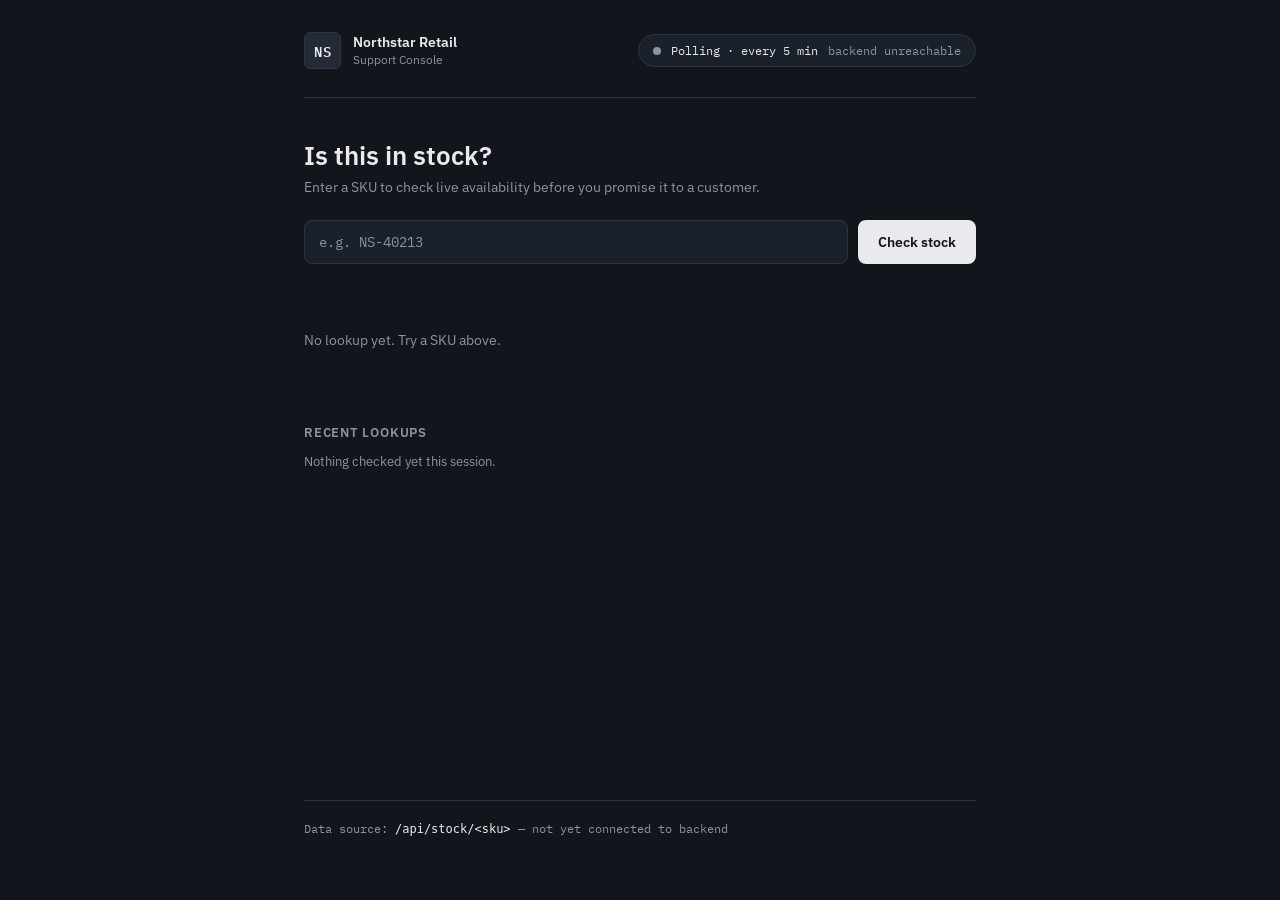
<file: frontend/index.html>
<!DOCTYPE html>
<html lang="en">

<head>
    <meta charset="UTF-8" />
    <meta name="viewport" content="width=device-width, initial-scale=1.0" />
    <title>Northstar Stock Lookup</title>
    <link rel="preconnect" href="https://fonts.googleapis.com">
    <link
        href="https://fonts.googleapis.com/css2?family=IBM+Plex+Mono:wght@400;500;600&family=IBM+Plex+Sans:wght@400;500;600&display=swap"
        rel="stylesheet">
    <link rel="stylesheet" href="styles.css" />
</head>

<body>
    <div class="app">

        <header class="app-header">
            <div class="brand">
                <span class="brand-mark">NS</span>
                <div class="brand-text">
                    <span class="brand-name">Northstar Retail</span>
                    <span class="brand-sub">Support Console</span>
                </div>
            </div>

            <div class="sync-indicator" id="syncIndicator" data-mode="polling">
                <span class="sync-dot"></span>
                <span class="sync-label" id="syncLabel">Polling &middot; every 5 min</span>
                <span class="sync-updated" id="syncUpdated">last synced --:--</span>
            </div>
        </header>

        <main class="lookup">
            <h1>Is this in stock?</h1>
            <p class="lookup-sub">Enter a SKU to check live availability before you promise it to a customer.</p>

            <form id="lookupForm" class="lookup-form" autocomplete="off">
                <input type="text" id="skuInput" name="sku" placeholder="e.g. NS-40213" aria-label="Product SKU" />
                <button type="submit">Check stock</button>
            </form>

            <section id="resultArea" class="result-area" aria-live="polite">
                <p class="result-empty">No lookup yet. Try a SKU above.</p>
            </section>

            <section class="recent">
                <h2>Recent lookups</h2>
                <ul id="recentList" class="recent-list">
                    <li class="recent-empty">Nothing checked yet this session.</li>
                </ul>
            </section>
        </main>

        <footer class="app-footer">
            <span>Data source: <code>/api/stock/&lt;sku&gt;</code> &mdash; not yet connected to backend</span>
        </footer>

    </div>

    <script src="script.js"></script>
</body>

</html>
</file>
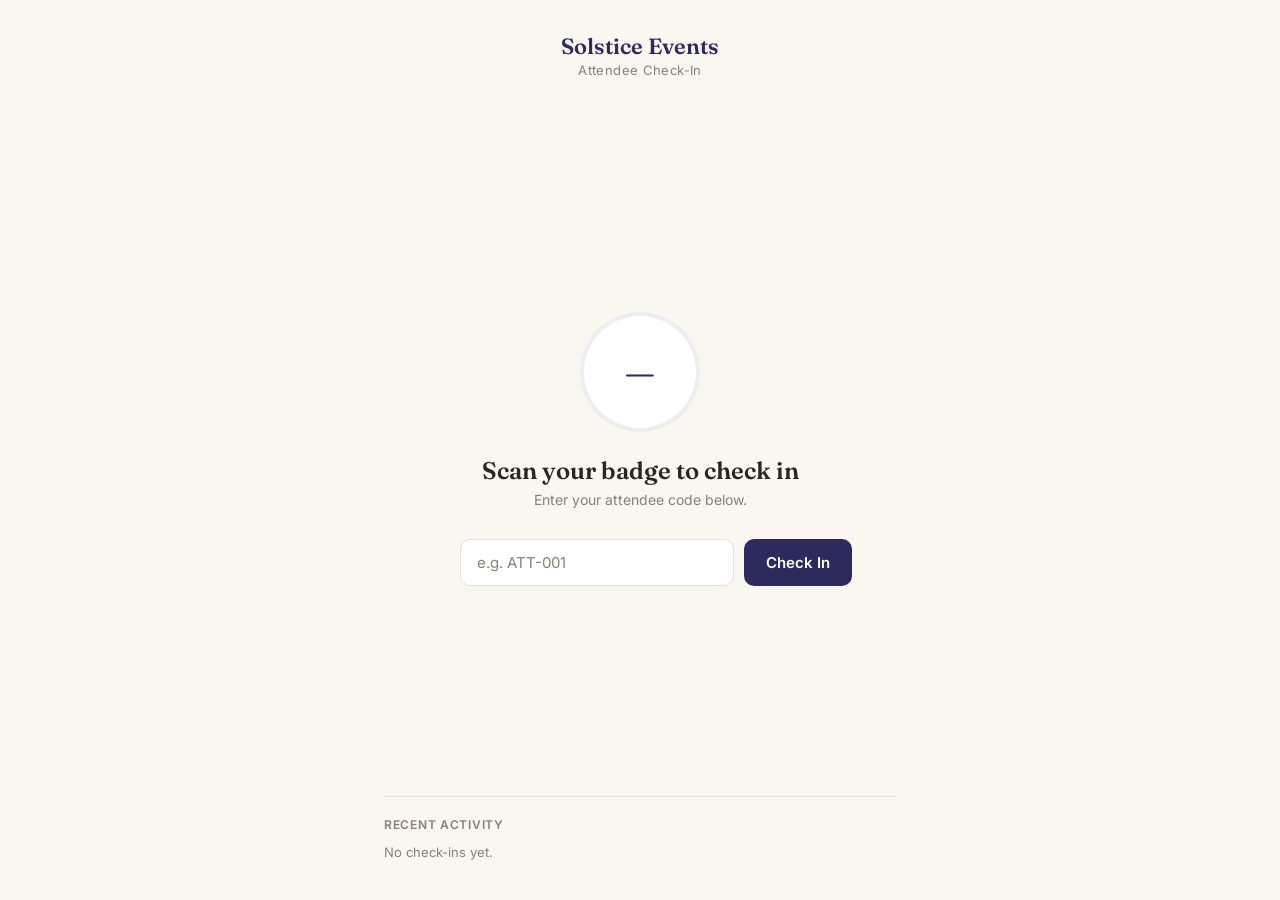
<file: solstice-checkin/frontend/index.html>
<!DOCTYPE html>
<html lang="en">

<head>
    <meta charset="UTF-8" />
    <meta name="viewport" content="width=device-width, initial-scale=1.0" />
    <title>Solstice Events — Check-In</title>
    <link rel="preconnect" href="https://fonts.googleapis.com">
    <link
        href="https://fonts.googleapis.com/css2?family=Fraunces:opsz,wght@9..144,500;9..144,600&family=Inter:wght@400;500;600&display=swap"
        rel="stylesheet">
    <link rel="stylesheet" href="styles.css" />
</head>

<body>
    <div class="kiosk">

        <header class="kiosk-header">
            <span class="event-name">Solstice Events</span>
            <span class="event-sub">Attendee Check-In</span>
        </header>

        <main class="kiosk-main">

            <div class="status-ring" id="statusRing" data-state="idle">
                <span class="status-ring-glyph" id="statusGlyph">—</span>
            </div>

            <h1 class="status-message" id="statusMessage">Scan your badge to check in</h1>
            <p class="status-detail" id="statusDetail">Enter your attendee code below.</p>

            <form id="scanForm" class="scan-form" autocomplete="off">
                <input type="text" id="attendeeInput" placeholder="e.g. ATT-001" aria-label="Attendee code" />
                <button type="submit" id="scanButton">Check In</button>
            </form>

        </main>

        <footer class="kiosk-footer">
            <h2>Recent activity</h2>
            <ul id="recentList" class="recent-list">
                <li class="recent-empty">No check-ins yet.</li>
            </ul>
        </footer>

    </div>

    <script src="script.js"></script>
</body>

</html>
</file>
<file: frontend/styles.css>
:root {
    --bg: #12161c;
    --surface: #1b212b;
    --surface-raised: #232a35;
    --border: #2c3440;
    --text: #e8eaed;
    --text-muted: #8b93a1;
    --accent-live: #3ddc97;
    --accent-alert: #ff6b4a;
    --accent-live-dim: rgba(61, 220, 151, 0.12);
    --accent-alert-dim: rgba(255, 107, 74, 0.12);

    --font-mono: 'IBM Plex Mono', ui-monospace, monospace;
    --font-sans: 'IBM Plex Sans', system-ui, sans-serif;
}

* {
    box-sizing: border-box;
}

body {
    margin: 0;
    background: var(--bg);
    color: var(--text);
    font-family: var(--font-sans);
    min-height: 100vh;
}

.app {
    max-width: 720px;
    margin: 0 auto;
    padding: 32px 24px 64px;
    display: flex;
    flex-direction: column;
    min-height: 100vh;
}

/* Header */
.app-header {
    display: flex;
    justify-content: space-between;
    align-items: center;
    flex-wrap: wrap;
    gap: 16px;
    padding-bottom: 28px;
    border-bottom: 1px solid var(--border);
}

.brand {
    display: flex;
    align-items: center;
    gap: 12px;
}

.brand-mark {
    font-family: var(--font-mono);
    font-weight: 600;
    font-size: 14px;
    background: var(--surface-raised);
    border: 1px solid var(--border);
    color: var(--text);
    padding: 6px 9px;
    border-radius: 6px;
    letter-spacing: 0.04em;
}

.brand-text {
    display: flex;
    flex-direction: column;
    line-height: 1.25;
}

.brand-name {
    font-weight: 600;
    font-size: 14px;
}

.brand-sub {
    font-size: 12px;
    color: var(--text-muted);
}

/* Sync indicator - signature element */
.sync-indicator {
    display: flex;
    align-items: center;
    gap: 10px;
    font-family: var(--font-mono);
    font-size: 12px;
    background: var(--surface);
    border: 1px solid var(--border);
    padding: 8px 14px;
    border-radius: 999px;
}

.sync-dot {
    width: 8px;
    height: 8px;
    border-radius: 50%;
    background: var(--accent-live);
    box-shadow: 0 0 0 0 rgba(61, 220, 151, 0.6);
    animation: pulse 2.4s ease-out infinite;
}

.sync-indicator[data-mode="polling"] .sync-dot {
    background: var(--text-muted);
    animation: none;
}

.sync-indicator[data-mode="webhook"] .sync-dot {
    background: var(--accent-live);
}

@keyframes pulse {
    0% {
        box-shadow: 0 0 0 0 rgba(61, 220, 151, 0.55);
    }

    70% {
        box-shadow: 0 0 0 8px rgba(61, 220, 151, 0);
    }

    100% {
        box-shadow: 0 0 0 0 rgba(61, 220, 151, 0);
    }
}

.sync-label {
    color: var(--text);
}

.sync-updated {
    color: var(--text-muted);
}

@media (prefers-reduced-motion: reduce) {
    .sync-dot {
        animation: none !important;
    }
}

/* Lookup */
.lookup {
    padding-top: 40px;
    flex: 1;
}

.lookup h1 {
    font-size: 26px;
    margin: 0 0 6px;
    font-weight: 600;
}

.lookup-sub {
    color: var(--text-muted);
    margin: 0 0 24px;
    font-size: 14px;
}

.lookup-form {
    display: flex;
    gap: 10px;
    margin-bottom: 28px;
}

.lookup-form input {
    flex: 1;
    background: var(--surface);
    border: 1px solid var(--border);
    color: var(--text);
    font-family: var(--font-mono);
    font-size: 14px;
    padding: 12px 14px;
    border-radius: 8px;
}

.lookup-form input::placeholder {
    color: var(--text-muted);
}

.lookup-form input:focus-visible,
.lookup-form button:focus-visible {
    outline: 2px solid var(--accent-live);
    outline-offset: 2px;
}

.lookup-form button {
    background: var(--text);
    color: var(--bg);
    border: none;
    font-family: var(--font-sans);
    font-weight: 600;
    font-size: 14px;
    padding: 12px 20px;
    border-radius: 8px;
    cursor: pointer;
}

.lookup-form button:hover {
    opacity: 0.9;
}

/* Result area */
.result-area {
    min-height: 96px;
    display: flex;
    align-items: center;
}

.result-empty {
    color: var(--text-muted);
    font-size: 14px;
}

.result-card {
    width: 100%;
    display: flex;
    justify-content: space-between;
    align-items: center;
    background: var(--surface);
    border: 1px solid var(--border);
    border-radius: 10px;
    padding: 18px 20px;
}

.result-card.in-stock {
    border-left: 3px solid var(--accent-live);
}

.result-card.out-of-stock {
    border-left: 3px solid var(--accent-alert);
}

.result-sku {
    font-family: var(--font-mono);
    font-size: 13px;
    color: var(--text-muted);
    margin-bottom: 4px;
}

.result-status {
    font-size: 18px;
    font-weight: 600;
}

.result-status.in-stock-text {
    color: var(--accent-live);
}

.result-status.out-of-stock-text {
    color: var(--accent-alert);
}

.result-count {
    font-family: var(--font-mono);
    font-size: 24px;
    font-weight: 600;
}

.result-count-label {
    font-size: 11px;
    color: var(--text-muted);
    text-transform: uppercase;
    letter-spacing: 0.06em;
}

/* Recent lookups */
.recent {
    margin-top: 36px;
}

.recent h2 {
    font-size: 13px;
    text-transform: uppercase;
    letter-spacing: 0.06em;
    color: var(--text-muted);
    font-weight: 600;
    margin: 0 0 12px;
}

.recent-list {
    list-style: none;
    margin: 0;
    padding: 0;
    display: flex;
    flex-direction: column;
    gap: 8px;
}

.recent-empty {
    color: var(--text-muted);
    font-size: 13px;
}

.recent-item {
    display: flex;
    justify-content: space-between;
    font-family: var(--font-mono);
    font-size: 13px;
    padding: 10px 14px;
    background: var(--surface);
    border: 1px solid var(--border);
    border-radius: 8px;
}

.recent-item .tag {
    padding: 2px 8px;
    border-radius: 999px;
    font-size: 11px;
}

.recent-item .tag.in-stock {
    background: var(--accent-live-dim);
    color: var(--accent-live);
}

.recent-item .tag.out-of-stock {
    background: var(--accent-alert-dim);
    color: var(--accent-alert);
}

/* Footer */
.app-footer {
    margin-top: 40px;
    padding-top: 20px;
    border-top: 1px solid var(--border);
    font-size: 12px;
    color: var(--text-muted);
    font-family: var(--font-mono);
}

.app-footer code {
    color: var(--text);
}

@media (max-width: 480px) {
    .lookup-form {
        flex-direction: column;
    }

    .app-header {
        flex-direction: column;
        align-items: flex-start;
    }
}
</file>
<file: solstice-checkin/frontend/styles.css>
:root {
    --bg: #faf6f0;
    --surface: #ffffff;
    --border: #e8e0d4;
    --text: #2b2620;
    --text-muted: #8a8074;

    --idle: #2d2a5e;
    --pending: #e8a33d;
    --success: #3f9e5c;
    --error: #d64545;

    --idle-dim: rgba(45, 42, 94, 0.08);
    --pending-dim: rgba(232, 163, 61, 0.12);
    --success-dim: rgba(63, 158, 92, 0.1);
    --error-dim: rgba(214, 69, 69, 0.1);

    --font-display: 'Fraunces', Georgia, serif;
    --font-sans: 'Inter', system-ui, sans-serif;
}

* {
    box-sizing: border-box;
}

body {
    margin: 0;
    background: var(--bg);
    color: var(--text);
    font-family: var(--font-sans);
    min-height: 100vh;
}

.kiosk {
    max-width: 560px;
    margin: 0 auto;
    min-height: 100vh;
    display: flex;
    flex-direction: column;
    padding: 32px 24px 40px;
}

/* Header */
.kiosk-header {
    text-align: center;
    padding-bottom: 24px;
}

.event-name {
    display: block;
    font-family: var(--font-display);
    font-size: 22px;
    font-weight: 600;
    color: var(--idle);
}

.event-sub {
    display: block;
    font-size: 13px;
    color: var(--text-muted);
    letter-spacing: 0.03em;
    margin-top: 2px;
}

/* Main */
.kiosk-main {
    flex: 1;
    display: flex;
    flex-direction: column;
    align-items: center;
    justify-content: center;
    text-align: center;
    padding: 24px 0;
}

/* Status ring -- signature element */
.status-ring {
    width: 120px;
    height: 120px;
    border-radius: 50%;
    display: flex;
    align-items: center;
    justify-content: center;
    margin-bottom: 24px;
    border: 4px solid var(--idle-dim);
    background: var(--surface);
    transition: border-color 0.3s ease, background 0.3s ease;
}

.status-ring-glyph {
    font-family: var(--font-display);
    font-size: 36px;
    font-weight: 600;
    color: var(--idle);
    transition: color 0.3s ease;
}

.status-ring[data-state="idle"] {
    border-color: var(--idle-dim);
}

.status-ring[data-state="idle"] .status-ring-glyph {
    color: var(--idle);
}

.status-ring[data-state="pending"] {
    border-color: var(--pending);
    border-top-color: transparent;
    background: var(--pending-dim);
    animation: spin 1s linear infinite;
}

.status-ring[data-state="pending"] .status-ring-glyph {
    color: var(--pending);
    animation: spin-counter 1s linear infinite;
    /* keep glyph upright while ring spins */
}

.status-ring[data-state="success"] {
    border-color: var(--success);
    background: var(--success-dim);
}

.status-ring[data-state="success"] .status-ring-glyph {
    color: var(--success);
}

.status-ring[data-state="error"] {
    border-color: var(--error);
    background: var(--error-dim);
}

.status-ring[data-state="error"] .status-ring-glyph {
    color: var(--error);
}

@keyframes spin {
    to {
        transform: rotate(360deg);
    }
}

@keyframes spin-counter {
    to {
        transform: rotate(-360deg);
    }
}

@media (prefers-reduced-motion: reduce) {

    .status-ring[data-state="pending"],
    .status-ring[data-state="pending"] .status-ring-glyph {
        animation: none;
    }
}

/* Status text */
.status-message {
    font-family: var(--font-display);
    font-size: 24px;
    font-weight: 600;
    margin: 0 0 6px;
}

.status-detail {
    color: var(--text-muted);
    font-size: 14px;
    margin: 0 0 28px;
    min-height: 20px;
}

/* Scan form */
.scan-form {
    display: flex;
    gap: 10px;
    width: 100%;
    max-width: 360px;
}

.scan-form input {
    flex: 1;
    background: var(--surface);
    border: 1px solid var(--border);
    color: var(--text);
    font-family: var(--font-sans);
    font-size: 15px;
    padding: 13px 16px;
    border-radius: 10px;
}

.scan-form input::placeholder {
    color: var(--text-muted);
}

.scan-form input:focus-visible,
.scan-form button:focus-visible {
    outline: 2px solid var(--idle);
    outline-offset: 2px;
}

.scan-form button {
    background: var(--idle);
    color: #fff;
    border: none;
    font-family: var(--font-sans);
    font-weight: 600;
    font-size: 15px;
    padding: 13px 22px;
    border-radius: 10px;
    cursor: pointer;
    white-space: nowrap;
}

.scan-form button:hover {
    opacity: 0.92;
}

.scan-form button:disabled {
    opacity: 0.5;
    cursor: not-allowed;
}

/* Recent activity */
.kiosk-footer {
    border-top: 1px solid var(--border);
    padding-top: 20px;
}

.kiosk-footer h2 {
    font-size: 12px;
    text-transform: uppercase;
    letter-spacing: 0.06em;
    color: var(--text-muted);
    font-weight: 600;
    margin: 0 0 12px;
}

.recent-list {
    list-style: none;
    margin: 0;
    padding: 0;
    display: flex;
    flex-direction: column;
    gap: 6px;
}

.recent-empty {
    color: var(--text-muted);
    font-size: 13px;
}

.recent-item {
    display: flex;
    justify-content: space-between;
    align-items: center;
    font-size: 13px;
    padding: 9px 12px;
    background: var(--surface);
    border: 1px solid var(--border);
    border-radius: 8px;
}

.recent-item .tag {
    padding: 2px 9px;
    border-radius: 999px;
    font-size: 11px;
    font-weight: 600;
}

.recent-item .tag.success {
    background: var(--success-dim);
    color: var(--success);
}

.recent-item .tag.error {
    background: var(--error-dim);
    color: var(--error);
}

.recent-item .tag.pending {
    background: var(--pending-dim);
    color: var(--pending);
}

@media (max-width: 420px) {
    .scan-form {
        flex-direction: column;
    }
}
</file>
